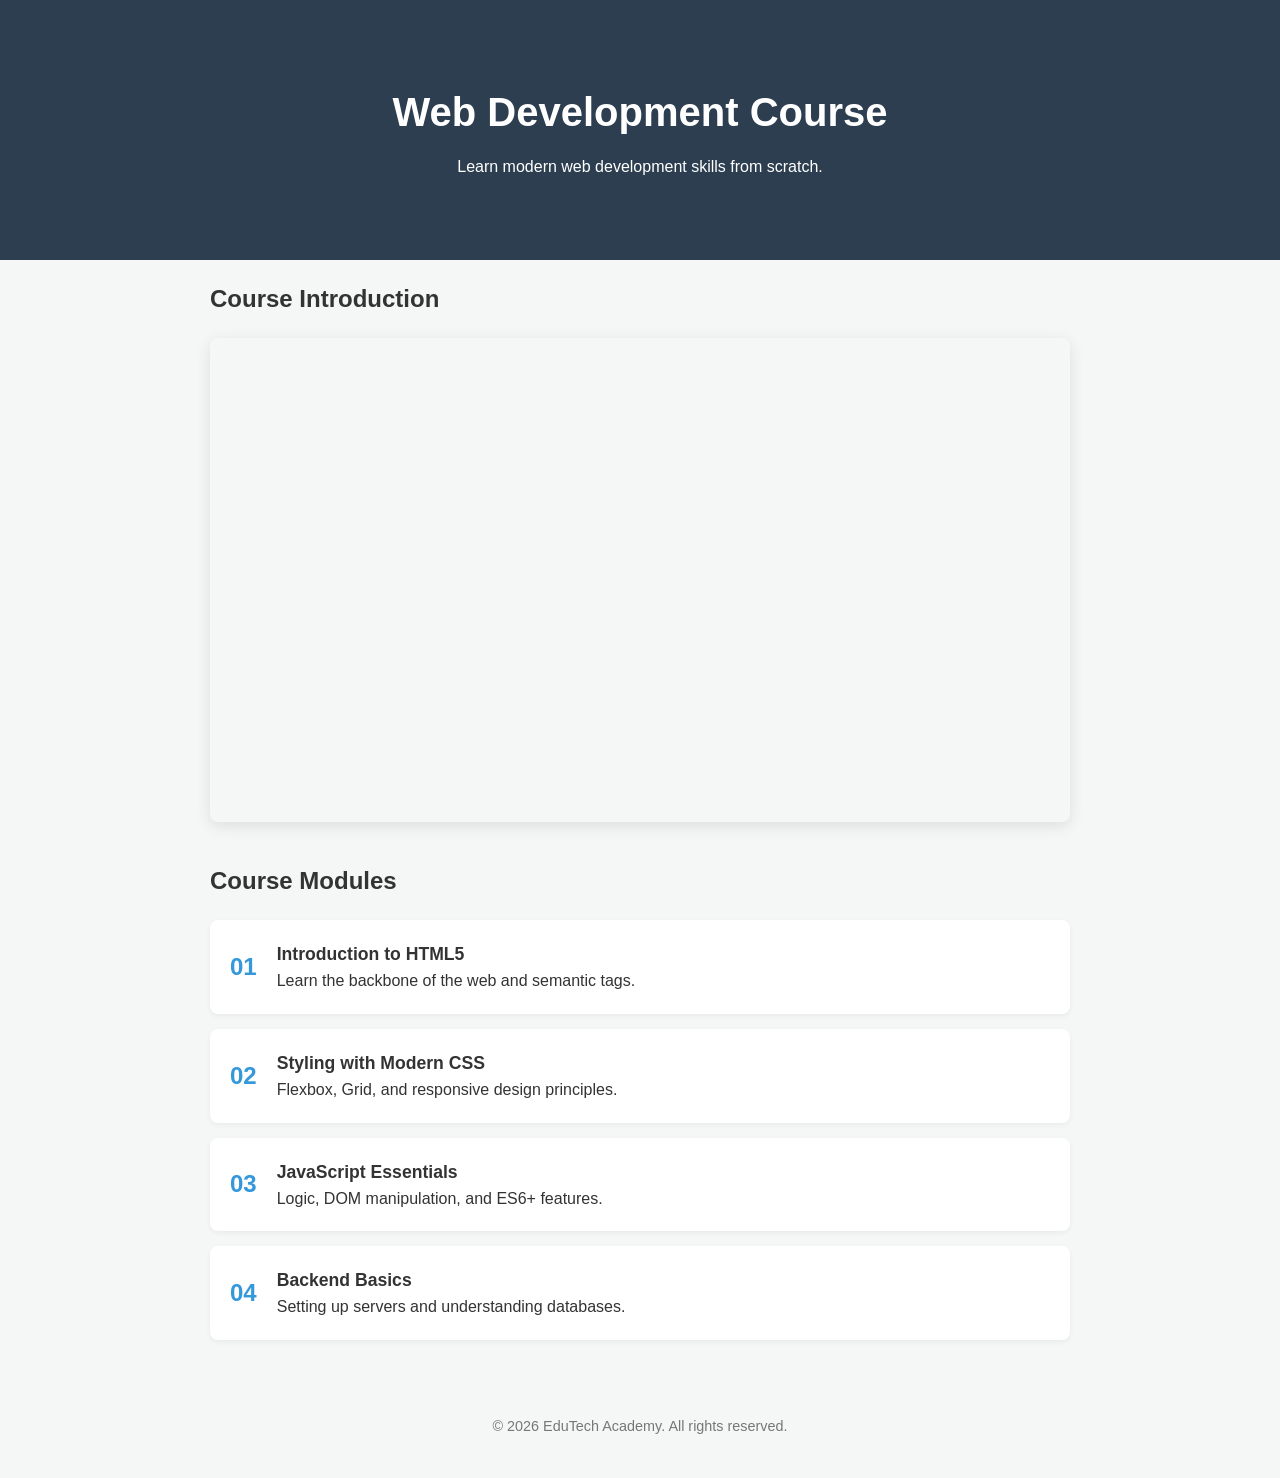
<file: index.html>
<!DOCTYPE html>
<html lang="en">
<head>
    <meta charset="UTF-8">
    <title>Online Course</title>
    <link rel="stylesheet" href="style.css">
</head>
<body>

    <header>
        <div class="container">
            <h1>Web Development Course</h1>
            <p>Learn modern web development skills from scratch.</p>
        </div>
    </header>

    <main class="container">
        <section class="video-section">
            <h2>Course Introduction</h2>
            <div class="video-wrapper">
    <iframe 
        src="https://www.youtube.com/embed/dQw4w9WgXcQ" 
        title="YouTube video player" 
        frameborder="0" 
        allow="accelerometer; autoplay; clipboard-write; encrypted-media; gyroscope; picture-in-picture" 
        allowfullscreen>
    </iframe>
</div>
        </section>

        <section class="modules-section">
            <h2>Course Modules</h2>
            <ul class="module-list">
                <li>
                    <span class="module-number">01</span>
                    <div class="module-content">
                        <strong>Introduction to HTML5</strong>
                        <p>Learn the backbone of the web and semantic tags.</p>
                    </div>
                </li>
                <li>
                    <span class="module-number">02</span>
                    <div class="module-content">
                        <strong>Styling with Modern CSS</strong>
                        <p>Flexbox, Grid, and responsive design principles.</p>
                    </div>
                </li>
                <li>
                    <span class="module-number">03</span>
                    <div class="module-content">
                        <strong>JavaScript Essentials</strong>
                        <p>Logic, DOM manipulation, and ES6+ features.</p>
                    </div>
                </li>
                <li>
                    <span class="module-number">04</span>
                    <div class="module-content">
                        <strong>Backend Basics</strong>
                        <p>Setting up servers and understanding databases.</p>
                    </div>
                </li>
            </ul>
        </section>
    </main>

    <footer>
        <p>&copy; 2026 EduTech Academy. All rights reserved.</p>
    </footer>

</body>
</html>
</file>
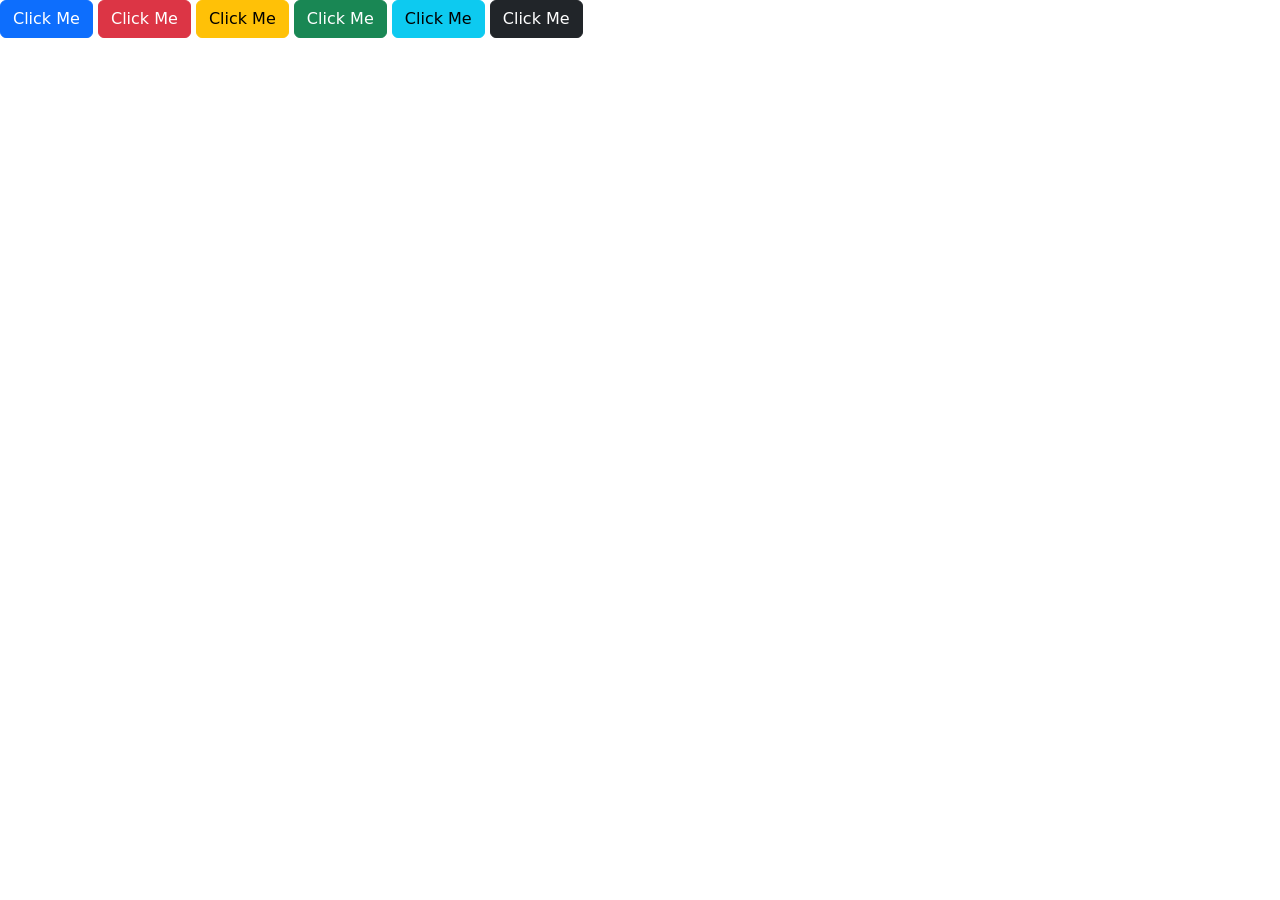
<file: bootstrap.html>
<!DOCTYPE html>
<html lang="en">
<head>
    <meta charset="UTF-8">
    <meta name="viewport" content="width=device-width, initial-scale=1.0">
    <title>Document</title>
    <link href="https://cdn.jsdelivr.net/npm/bootstrap@5.0.2/dist/css/bootstrap.min.css" rel="stylesheet" integrity="sha384-EVSTQN3/azprG1Anm3QDgpJLIm9Nao0Yz1ztcQTwFspd3yD65VohhpuuCOmLASjC" crossorigin="anonymous">
</head>
<body>
    <button class=" btn btn-primary">Click Me</button>
    <button class=" btn btn-danger">Click Me</button>
    <button class=" btn btn-warning">Click Me</button>
    <button class=" btn btn-success">Click Me</button>
    <button class=" btn btn-info">Click Me</button>
    <button class=" btn btn-dark">Click Me</button>
</body>
</html>
</file>
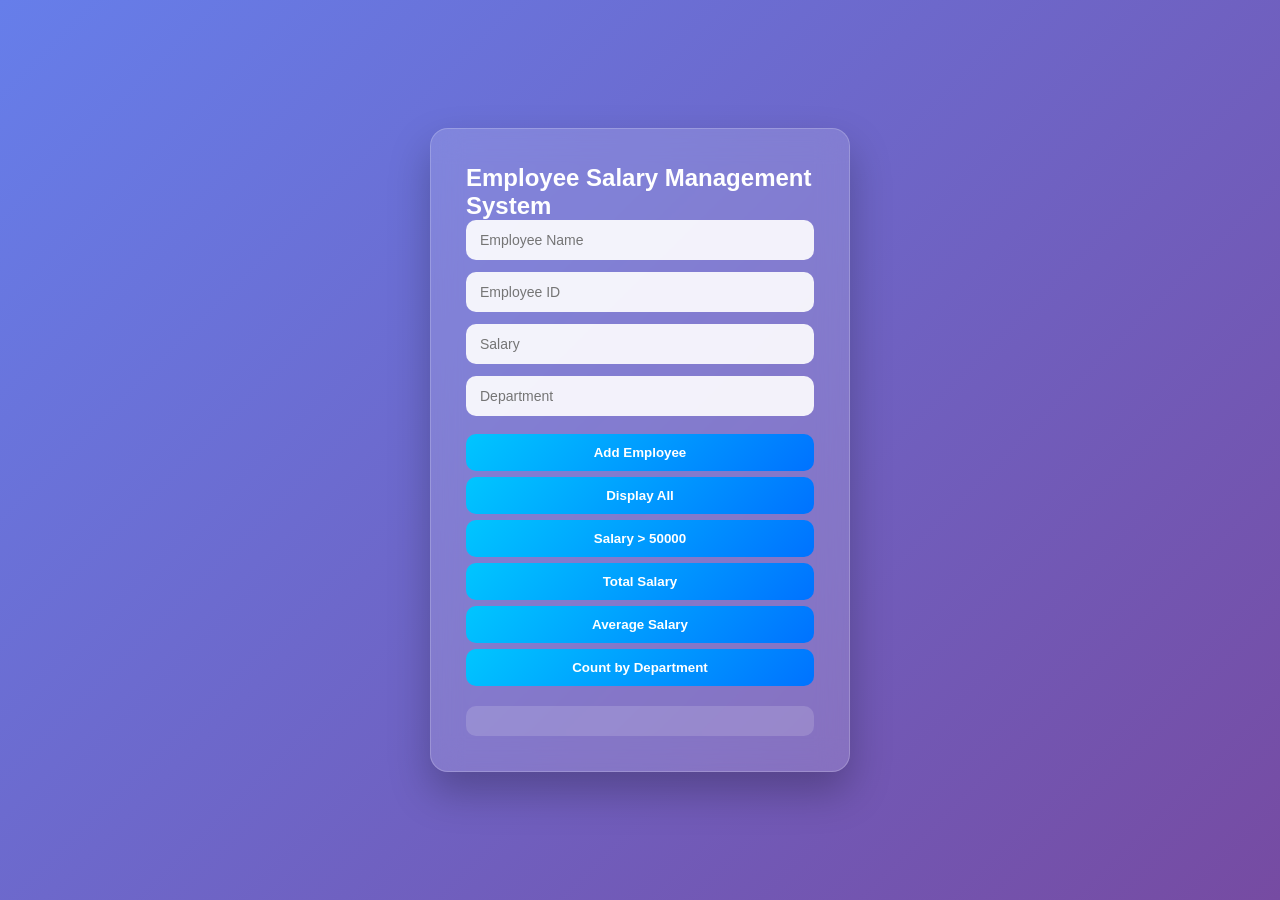
<file: employee.html>
<!DOCTYPE html>
<html>
<head>
    <title>Employee Salary Management</title>
    <link rel="stylesheet" href="employee.css">
</head>
<body>
<div class="container">
    <h2>Employee Salary Management System</h2>
    <input type="text" id="name" placeholder="Employee Name">
    <input type="text" id="empId" placeholder="Employee ID">
    <input type="number" id="salary" placeholder="Salary">
    <input type="text" id="dept" placeholder="Department">
    <button onclick="addEmployee()">Add Employee</button>
    <button onclick="displayEmployees()">Display All</button>
    <button onclick="filterSalary()">Salary > 50000</button>
    <button onclick="totalSalary()">Total Salary</button>
    <button onclick="averageSalary()">Average Salary</button>
    <button onclick="countDepartment()">Count by Department</button>
    <div id="output"></div>
</div>
<script src="employee.js"></script>
</body>
</html>
</file>
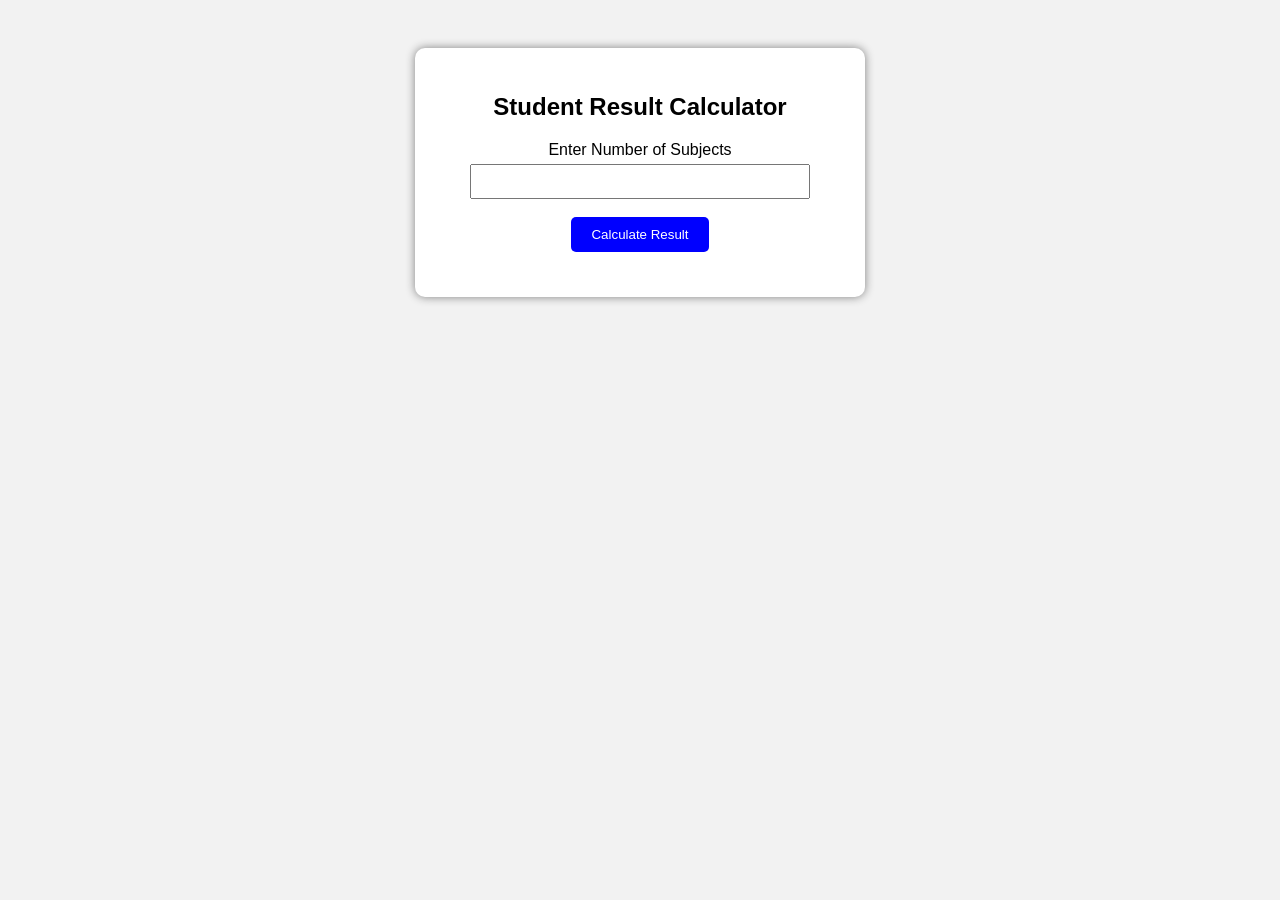
<file: exp4.html>
<!DOCTYPE html>
<html>
<head>
<title>Student Result Calculator</title>
<link rel="stylesheet" href="exp4.css">
</head>
<body>
<div class="container">
<h2>Student Result Calculator</h2>
<label for="subjects">Enter Number of Subjects</label><br>
<input type="number" id="subjects"><br><br>
<button onclick="calculateResult()">Calculate Result</button>
<div id="result"></div>
</div>
<script src="exp4.js"></script>
</body>
</html>
</file>
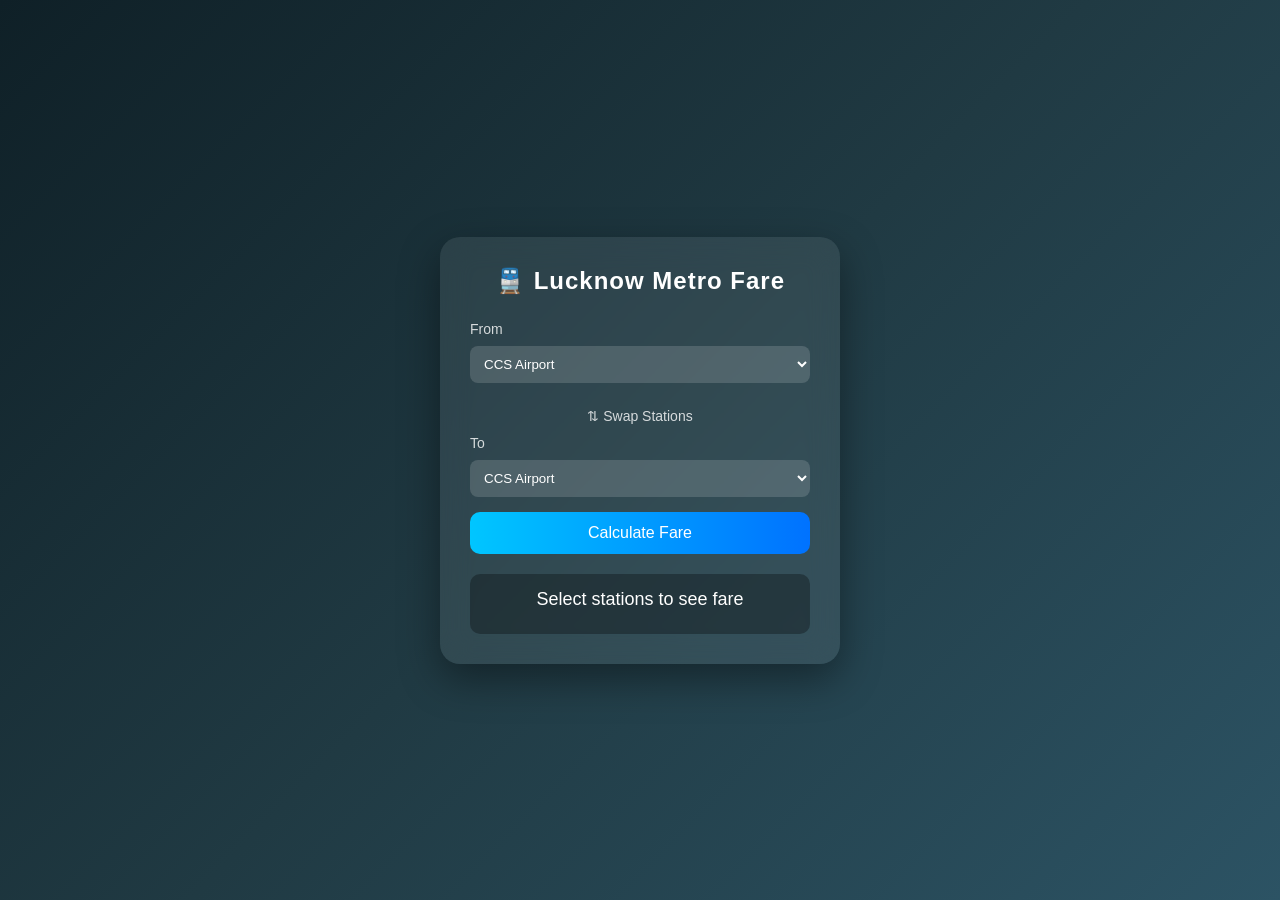
<file: Lucknowmetrofare.html>
<!DOCTYPE html>
<html lang="en">
<head>
<meta charset="UTF-8">
<meta name="viewport" content="width=device-width, initial-scale=1.0">
<title>Lucknow Metro Fare Calculator</title>

<style>
* {
    margin: 0;
    padding: 0;
    box-sizing: border-box;
    font-family: 'Segoe UI', sans-serif;
}

body {
    height: 100vh;
    display: flex;
    justify-content: center;
    align-items: center;
    background: linear-gradient(135deg, #0f2027, #203a43, #2c5364);
}

.container {
    width: 400px;
    padding: 30px;
    border-radius: 20px;
    backdrop-filter: blur(15px);
    background: rgba(255, 255, 255, 0.08);
    box-shadow: 0 15px 40px rgba(0,0,0,0.4);
    color: white;
    animation: fadeIn 1s ease;
}

h2 {
    text-align: center;
    margin-bottom: 25px;
    letter-spacing: 1px;
}

label {
    font-size: 14px;
    opacity: 0.8;
}

select {
    width: 100%;
    padding: 10px;
    margin: 8px 0 15px 0;
    border-radius: 8px;
    border: none;
    outline: none;
    background: rgba(255,255,255,0.15);
    color: white;
}

select option {
    color: black;
}

button {
    width: 100%;
    padding: 12px;
    border-radius: 10px;
    border: none;
    background: linear-gradient(90deg, #00c6ff, #0072ff);
    color: white;
    font-size: 16px;
    cursor: pointer;
    transition: 0.3s ease;
}

button:hover {
    transform: scale(1.05);
    box-shadow: 0 0 15px #00c6ff;
}

.swap {
    margin: 10px 0;
    text-align: center;
    cursor: pointer;
    font-size: 14px;
    opacity: 0.8;
    transition: 0.3s;
}

.swap:hover {
    opacity: 1;
    color: #00c6ff;
}

.result {
    margin-top: 20px;
    padding: 15px;
    border-radius: 10px;
    background: rgba(0, 0, 0, 0.3);
    text-align: center;
    font-size: 18px;
    min-height: 60px;
    transition: 0.4s;
}

@keyframes fadeIn {
    from {opacity: 0; transform: translateY(20px);}
    to {opacity: 1; transform: translateY(0);}
}
</style>
</head>

<body>

<div class="container">
    <h2>🚆 Lucknow Metro Fare</h2>

    <label>From</label>
    <select id="source"></select>

    <div class="swap" onclick="swapStations()">⇅ Swap Stations</div>

    <label>To</label>
    <select id="destination"></select>

    <button onclick="calculateFare()">Calculate Fare</button>

    <div class="result" id="result">Select stations to see fare</div>
</div>

<script>
const stations = [
    "CCS Airport", "Amausi", "Transport Nagar", "Krishna Nagar",
    "Singar Nagar", "Alambagh", "Alambagh Bus Stand", "Mawaiya",
    "Durgapuri", "Charbagh", "Hussain Ganj", "Sachivalaya",
    "Hazrat Ganj", "KD Singh Stadium", "Vishwavidyalaya",
    "IT College", "Badshah Nagar", "Lekhra Market",
    "Bhootnath Market", "Indira Nagar", "Munshi Pulia"
];

const sourceSelect = document.getElementById("source");
const destSelect = document.getElementById("destination");
const resultDiv = document.getElementById("result");

stations.forEach((station, index) => {
    sourceSelect.add(new Option(station, index));
    destSelect.add(new Option(station, index));
});

function getFare(n) {
    if (n == 0) return 0;
    else if (n == 1) return 10;
    else if (n == 2) return 15;
    else if (n >= 3 && n <= 6) return 20;
    else if (n >= 7 && n <= 9) return 30;
    else if (n >= 10 && n <= 13) return 40;
    else if (n >= 14 && n <= 17) return 50;
    else return 60;
}

function calculateFare() {
    let source = parseInt(sourceSelect.value);
    let destination = parseInt(destSelect.value);

    if (source === destination) {
        resultDiv.innerHTML = "⚠ Please select different stations";
        return;
    }

    let stationsTravelled = Math.abs(destination - source);
    let fare = getFare(stationsTravelled);

    resultDiv.innerHTML = `
        Stations Travelled: <b>${stationsTravelled}</b><br>
        Fare: <b>₹${fare}</b>
    `;
}

function swapStations() {
    let temp = sourceSelect.value;
    sourceSelect.value = destSelect.value;
    destSelect.value = temp;
}
</script>

</body>
</html>
</file>
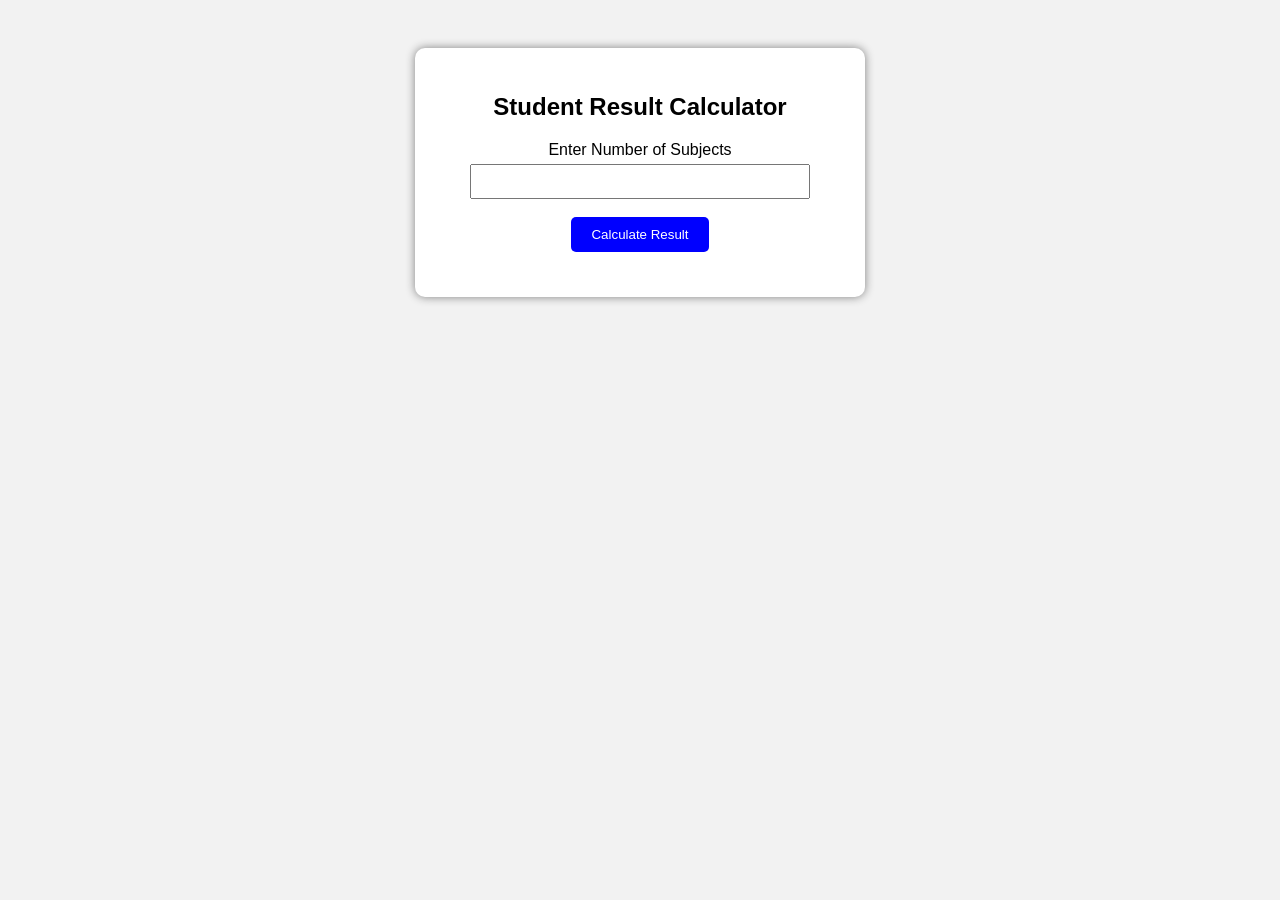
<file: midterm1.html>
<!DOCTYPE html>
<html>
<head>
<title>Student Result Calculator</title>
<link rel="stylesheet" href="midterm1.css">
</head>
<body>
<div class="container">
<h2>Student Result Calculator</h2>
<label for="subjects">Enter Number of Subjects</label><br>
<input type="number" id="subjects"><br><br>
<button onclick="calculateResult()">Calculate Result</button>
<div id="result"></div>
</div>
<script src="midterm1.js"></script>
</body>
</html>
</file>
<file: style.css>
/* General Reset */
* {
    margin: 0;
    padding: 0;
    box-sizing: border-box;
}

body {
    font-family: 'Segoe UI', Tahoma, Geneva, Verdana, sans-serif;
    line-height: 1.6;
    background-color: #f4f7f6;
    color: #333;
}

.container {
    max-width: 900px;
    margin: 0 auto;
    padding: 20px;
}

/* Header Styles */
header {
    background: #2c3e50;
    color: #ffffff;
    padding: 60px 0;
    text-align: center;
}

header h1 {
    font-size: 2.5rem;
    margin-bottom: 10px;
}

/* Video Responsive Wrapper */
.video-wrapper {
    position: relative;
    padding-bottom: 56.25%; /* 16:9 Aspect Ratio */
    height: 0;
    overflow: hidden;
    border-radius: 8px;
    box-shadow: 0 4px 15px rgba(0,0,0,0.1);
    margin-top: 20px;
}

.video-wrapper iframe {
    position: absolute;
    top: 0;
    left: 0;
    width: 100%;
    height: 100%;
}

/* Module List Styling */
.modules-section {
    margin-top: 40px;
}

.module-list {
    list-style: none;
    margin-top: 20px;
}

.module-list li {
    background: #fff;
    margin-bottom: 15px;
    padding: 20px;
    border-radius: 8px;
    display: flex;
    align-items: center;
    box-shadow: 0 2px 5px rgba(0,0,0,0.05);
    transition: transform 0.2s;
}

.module-list li:hover {
    transform: translateX(10px);
    border-left: 5px solid #3498db;
}

.module-number {
    font-size: 1.5rem;
    font-weight: bold;
    color: #3498db;
    margin-right: 20px;
}

.module-content strong {
    display: block;
    font-size: 1.1rem;
}

/* Footer */
footer {
    text-align: center;
    padding: 40px 0;
    font-size: 0.9rem;
    color: #777;
}
</file>
<file: employee.css>
*{
    margin:0;
    padding:0;
    box-sizing:border-box;
    font-family: "Inter", "Segoe UI", sans-serif;
}

/* Background */
body{
    min-height:100vh;
    display:flex;
    justify-content:center;
    align-items:center;
    background: linear-gradient(135deg,#667eea,#764ba2);
}

/* Glass container */
.container{
    width:420px;
    padding:35px;
    border-radius:18px;
    backdrop-filter: blur(15px);
    background: rgba(255,255,255,0.15);
    border:1px solid rgba(255,255,255,0.2);
    box-shadow:0 20px 40px rgba(0,0,0,0.25);
    color:white;
}

/* Title */
.container h1{
    font-size:22px;
    text-align:center;
    margin-bottom:25px;
    letter-spacing:1px;
}

/* Inputs */
input{
    width:100%;
    padding:12px 14px;
    margin-bottom:12px;
    border:none;
    border-radius:10px;
    font-size:14px;
    outline:none;
    background:rgba(255,255,255,0.9);
}

/* Button container */
.container button{
    width:100%;
    padding:11px;
    margin-top:6px;
    border:none;
    border-radius:10px;
    background: linear-gradient(135deg,#00c6ff,#0072ff);
    color:white;
    font-weight:600;
    cursor:pointer;
    transition: all 0.25s ease;
}

/* Hover animation */
.container button:hover{
    transform: translateY(-2px);
    box-shadow:0 8px 18px rgba(0,0,0,0.25);
}

/* Output section */
#output{
    margin-top:20px;
    padding:15px;
    border-radius:10px;
    background:rgba(255,255,255,0.15);
    font-size:14px;
    line-height:1.6;
}

.emp-table{
    width:100%;
    border-collapse:collapse;
    margin-top:10px;
    font-size:14px;
}

.emp-table th,
.emp-table td{
    padding:8px;
    text-align:center;
    border-bottom:1px solid rgba(255,255,255,0.3);
}

.emp-table th{
    background:rgba(255,255,255,0.2);
}

.emp-table tr:hover{
    background:rgba(255,255,255,0.1);
}
</file>
<file: exp4.css>
body{
font-family: Arial;
background-color:#f2f2f2;
text-align:center;
padding:40px;
}
.container{
background:white;
padding:25px;
width:400px;
margin:auto;
border-radius:10px;
box-shadow:0px 0px 10px gray;
}
input{
padding:8px;
width:80%;
margin-top:5px;
}
button{
padding:10px 20px;
background-color:blue;
color:white;
border:none;
border-radius:5px;
cursor:pointer;
}
button:hover{
background-color:darkblue;
}
#result{
margin-top:20px;
font-weight:bold;
font-size:18px;
}
</file>
<file: midterm1.css>
body{
font-family: Arial;
background-color:#f2f2f2;
text-align:center;
padding:40px;
}
.container{
background:white;
padding:25px;
width:400px;
margin:auto;
border-radius:10px;
box-shadow:0px 0px 10px gray;
}
input{
padding:8px;
width:80%;
margin-top:5px;
}
button{
padding:10px 20px;
background-color:blue;
color:white;
border:none;
border-radius:5px;
cursor:pointer;
}
button:hover{
background-color:darkblue;
}
#result{
margin-top:20px;
font-weight:bold;
font-size:18px;
}
</file>
